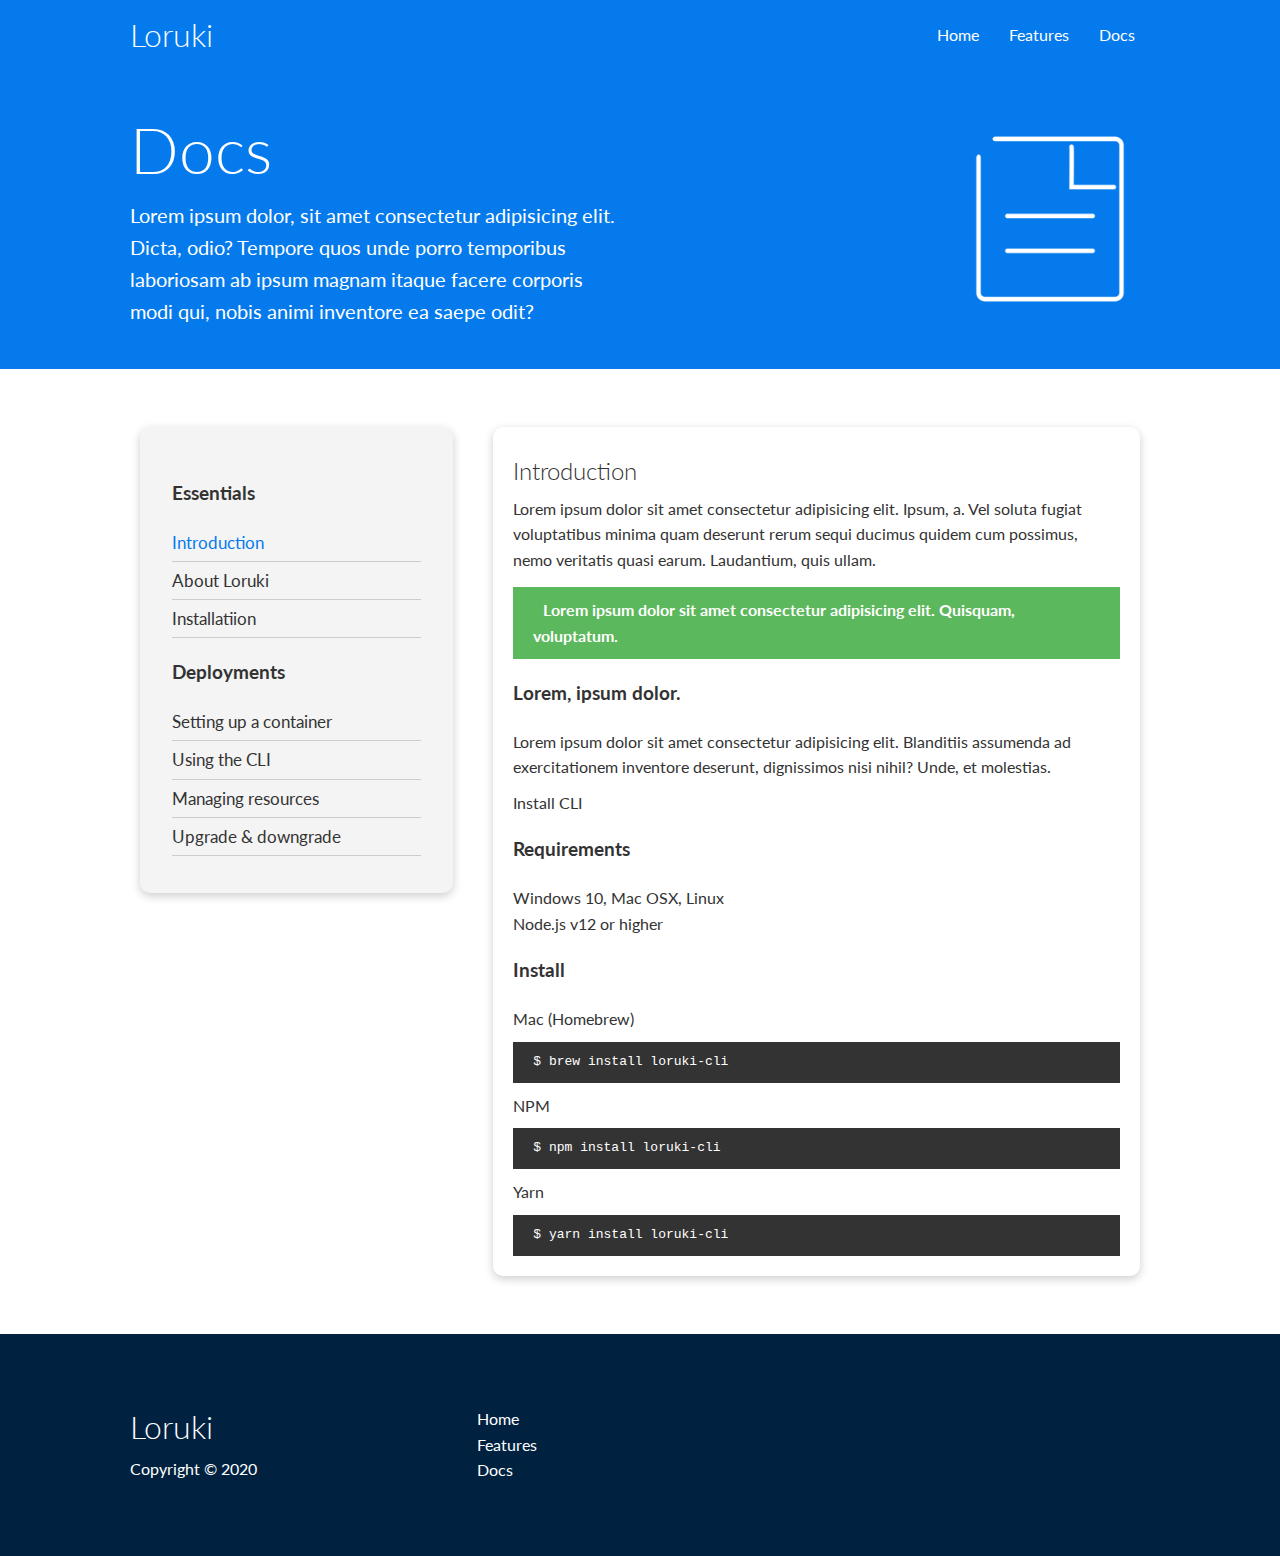
<file: docs.html>
<!-- This is not a test! -->

<!DOCTYPE html>
<html lang="en">
<head>
    <meta charset="UTF-8">
    <meta http-equiv="X-UA-Compatible" content="IE=edge">
    <meta name="viewport" content="width=device-width, initial-scale=1.0"> 
    <link rel="stylesheet" href="https://cdnjs.cloudflare.com/ajax/libs/font-awesome/5.15.1/css/all.min.css" integrity="sha512-+4zCK9k+qNFUR5X+cKL9EIR+ZOhtIloNl9GIKS57V1MyNsYpYcUrUeQc9vNfzsWfV28IaLL3i96P9sdNyeRssA==" crossorigin="anonymous" />
    <link rel="stylesheet" href="css/utilities.css">
    <link rel="stylesheet" href="css/style.css">

    <title>Loruki | Cloud Hosting For Everyone </title>
</head>
<body>
    <!-- Navbar -->
    <div class="navbar">
        <div class="container flex">
            <h1 class="logo">Loruki</h1>
            <nav>
              <ul>
                <li><a href="index.html">Home</a></li>
                <li><a href="features.html">Features</a></li>
                <li><a href="docs.html">Docs</a></li>
                </ul>
            </nav>
        </div>
    </div>

<!-- Head -->
    <section class="docs-head bg-primary py-3">
       <div class="container grid">
        <div>
            <h1 class="xl">Docs</h1>
            <p class="lead">Lorem ipsum dolor, sit amet consectetur adipisicing elit. Dicta, odio? Tempore quos unde porro temporibus laboriosam ab ipsum magnam itaque facere corporis modi qui, nobis animi inventore ea saepe odit?</p>
        </div>
        <img src="images/docs.png" alt="">
       </div>
    </section>

<!-- Docs main -->
<section class="docs-main my-4">
    <div class="container grid">
        <div class="card bg-light p-3">
            <h3 class="my-2">Essentials</h3>
            <nav>
                <ul>
                    <li><a class="text-primary" href="#">Introduction</a></li>
                    <li><a href="#">About Loruki</a></li>
                    <li><a href="#">Installatiion</a></li>
                </ul>
            </nav>

            <h3 class="my-2">Deployments</h3>
            <nav>
                <ul>
                    <li><a href="#">Setting up a container</a></li>
                    <li><a href="#">Using the CLI</a></li>
                    <li><a href="#">Managing resources</a></li>
                    <li><a href="#">Upgrade & downgrade</a></li>



                    
                </ul>
            </nav>
        </div>
        <div class="card">
            <h2>Introduction</h2>
            <p>Lorem ipsum dolor sit amet consectetur adipisicing elit. Ipsum, a. Vel soluta fugiat voluptatibus minima quam deserunt rerum sequi ducimus quidem cum possimus, nemo veritatis quasi earum. Laudantium, quis ullam.</p>
            <div class="alert alert-success">
                <i class="fas fa-info"></i> Lorem ipsum dolor sit amet consectetur adipisicing elit. Quisquam, voluptatum.
            </div>
            <h3>Lorem, ipsum dolor.</h3>
            <p>Lorem ipsum dolor sit amet consectetur adipisicing elit. Blanditiis assumenda ad exercitationem inventore deserunt, dignissimos nisi nihil? Unde, et molestias.</p>
            <a href="#" class="btn-btn-primary">Install CLI</a>

            <h3>Requirements</h3>
            <ul>
                <li>Windows 10, Mac OSX, Linux</li>
                <li>Node.js v12 or higher</li>
            </ul>
            <h3>Install</h3>
            <p>Mac (Homebrew)</p>
            <pre><code>$ brew install loruki-cli</code></pre>
            <p>NPM</p>
            <pre><code>$ npm install loruki-cli</code></pre>
            <p>Yarn</p>
            <pre><code>$ yarn install loruki-cli</code></pre>
        </div>
    </div>
</section>

    <!-- Footer -->

    <footer class="footer bg-dark py-5">
        <div class="container grid grid-3">
            <div>
                <h1>Loruki</h1>
                <p>Copyright &copy; 2020</p>
            </div>
            <nav>
                <ul>
                  <li><a href="index.html">Home</a></li>
                  <li><a href="features.html">Features</a></li>
                  <li><a href="docs.html">Docs</a></li>
                  </ul>
              </nav>
              <div class="social">
                <a href="#"><i class="fab fa-github fa-2x"></i></a>
                <a href="#"><i class="fab fa-facebook fa-2x"></i></a>
                <a href="#"><i class="fab fa-instagram fa-2x"></i></a>
                <a href="#"><i class="fab fa-twitter fa-2x"></i></a>
              </div>

        </div>
    </footer>

</body>
</html>
</file>
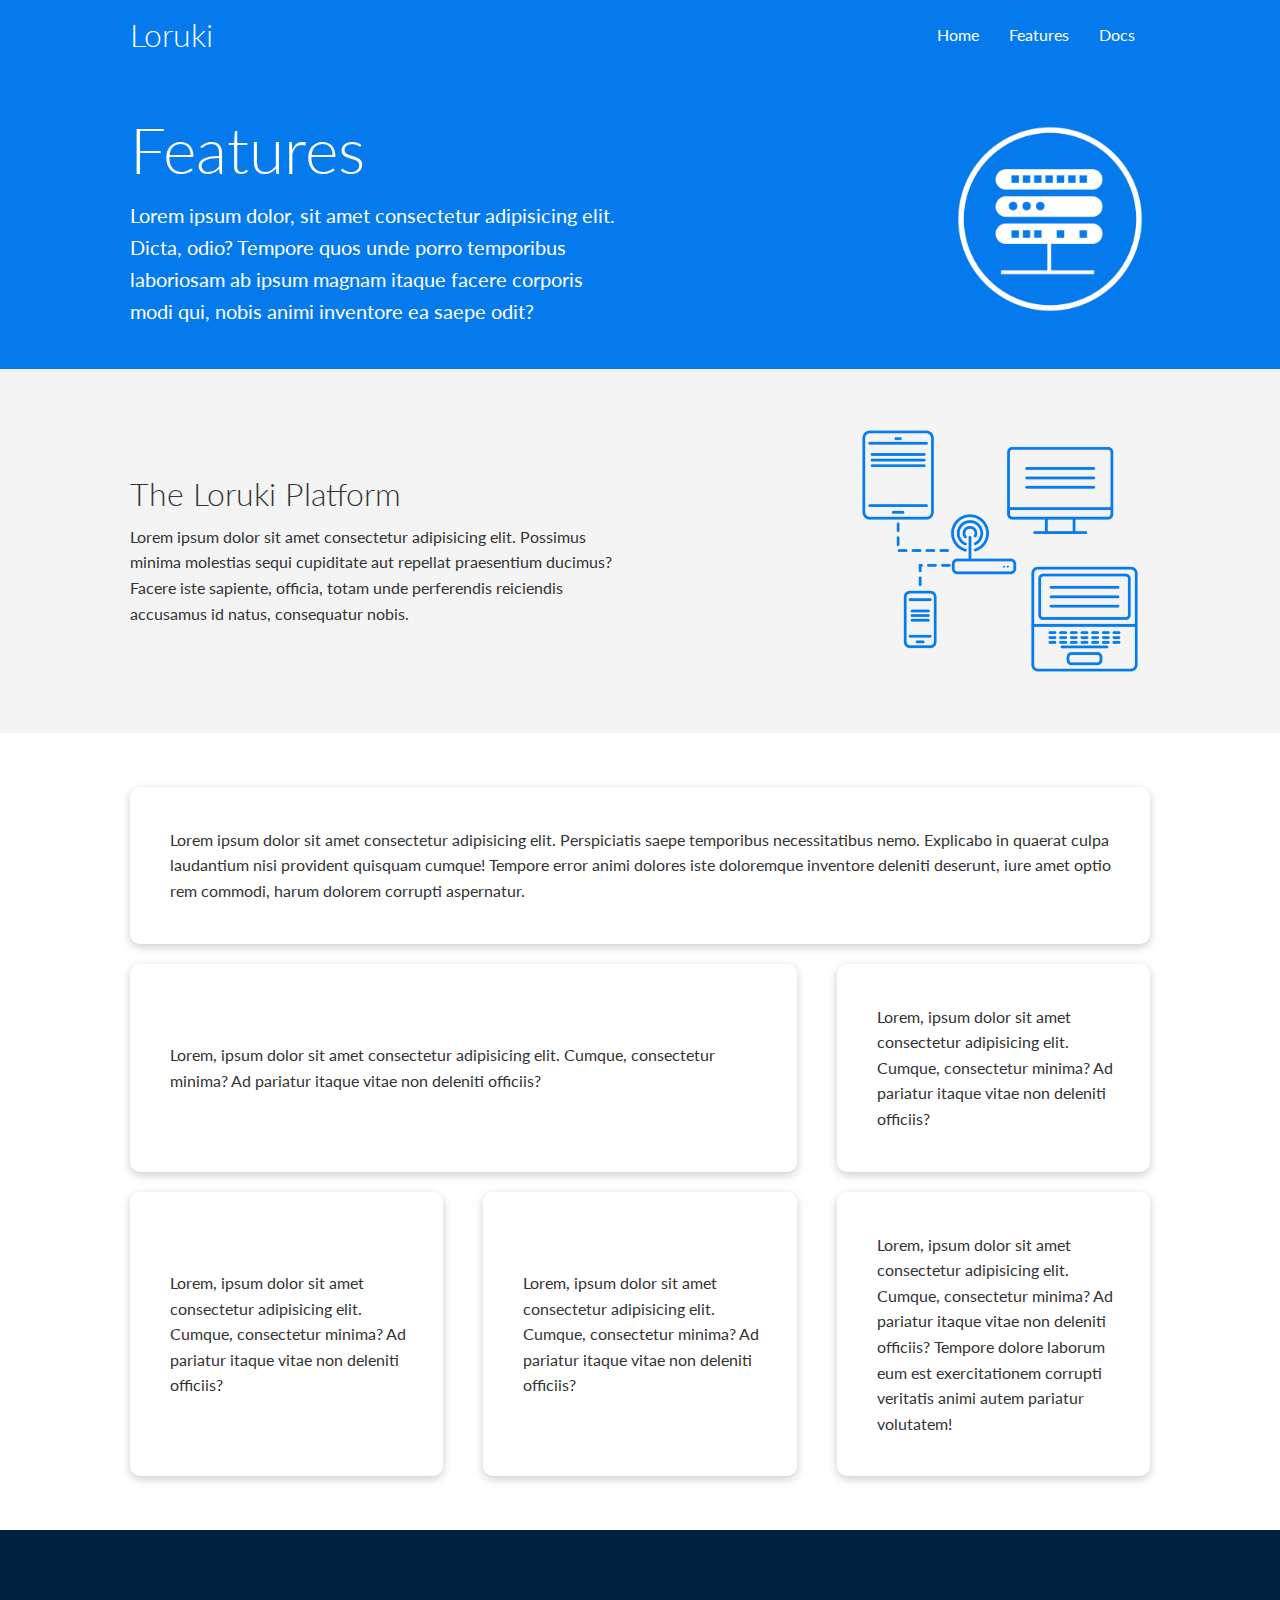
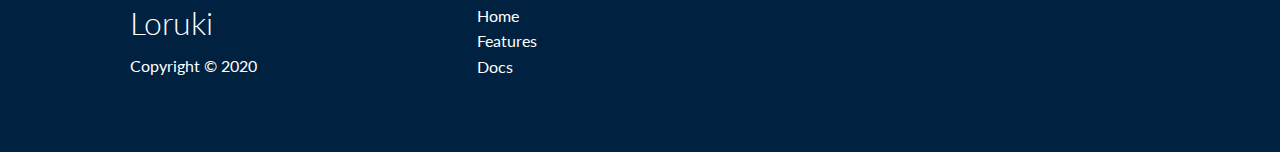
<file: features.html>
<!-- This is not a test! -->

<!DOCTYPE html>
<html lang="en">
<head>
    <meta charset="UTF-8">
    <meta http-equiv="X-UA-Compatible" content="IE=edge">
    <meta name="viewport" content="width=device-width, initial-scale=1.0"> 
    <link rel="stylesheet" href="https://cdnjs.cloudflare.com/ajax/libs/font-awesome/5.15.1/css/all.min.css" integrity="sha512-+4zCK9k+qNFUR5X+cKL9EIR+ZOhtIloNl9GIKS57V1MyNsYpYcUrUeQc9vNfzsWfV28IaLL3i96P9sdNyeRssA==" crossorigin="anonymous" />
    <link rel="stylesheet" href="css/utilities.css">
    <link rel="stylesheet" href="css/style.css">

    <title>Loruki | Cloud Hosting For Everyone </title>
</head>
<body>
    <!-- Navbar -->
    <div class="navbar">
        <div class="container flex">
            <h1 class="logo">Loruki</h1>
            <nav>
              <ul>
                <li><a href="index.html">Home</a></li>
                <li><a href="features.html">Features</a></li>
                <li><a href="docs.html">Docs</a></li>
                </ul>
            </nav>
        </div>
    </div>

<!-- Head -->
    <section class="features-head bg-primary py-3">
       <div class="container grid">
        <div>
            <h1 class="xl">Features</h1>
            <p class="lead">Lorem ipsum dolor, sit amet consectetur adipisicing elit. Dicta, odio? Tempore quos unde porro temporibus laboriosam ab ipsum magnam itaque facere corporis modi qui, nobis animi inventore ea saepe odit?</p>
        </div>
        <img src="images/server.png" alt="">
       </div>
    </section>


<!-- Sub Head -->
    <section class="features-sub-head bg-light py-3">
        <div class="container grid">
            <div>
                <h1 class="md">The Loruki Platform</h1>
                <p>Lorem ipsum dolor sit amet consectetur adipisicing elit. Possimus minima molestias sequi cupiditate aut repellat praesentium ducimus? Facere iste sapiente, officia, totam unde perferendis reiciendis accusamus id natus, consequatur nobis.</p>
            </div>
            <img src="images/server2.png" alt="">

        </div>
    </section>



    <section class="features-main my-2">
        <div class="container grid grid-3">
            <div class="card flex">
                <i class="fas fa-server fa-3x"></i>
                <p>Lorem ipsum dolor sit amet consectetur adipisicing elit. Perspiciatis saepe temporibus necessitatibus nemo. Explicabo in quaerat culpa laudantium nisi provident quisquam cumque! Tempore error animi dolores iste doloremque inventore deleniti deserunt, iure amet optio rem commodi, harum dolorem corrupti aspernatur.</p>

            </div>
            <div class="card flex">
                <i class="fas fa-network-wired fa-3x"></i>
                <p>Lorem, ipsum dolor sit amet consectetur adipisicing elit. Cumque, consectetur minima? Ad pariatur itaque vitae non deleniti officiis?</p>

            </div>
            <div class="card flex">
                <i class="fas fa-laptop-code fa-3x"></i>
                <p>Lorem, ipsum dolor sit amet consectetur adipisicing elit. Cumque, consectetur minima? Ad pariatur itaque vitae non deleniti officiis?</p>

            </div>
            <div class="card flex">
                <i class="fas fa-database fa-3x"></i>
                <p>Lorem, ipsum dolor sit amet consectetur adipisicing elit. Cumque, consectetur minima? Ad pariatur itaque vitae non deleniti officiis?</p>

            </div>
            <div class="card flex">
                <i class="fas fa-power-off fa-3x"></i>
                <p>Lorem, ipsum dolor sit amet consectetur adipisicing elit. Cumque, consectetur minima? Ad pariatur itaque vitae non deleniti officiis?</p>

            </div>
            <div class="card flex">
                <i class="fas fa-upload fa-3x"></i>
                <p>Lorem, ipsum dolor sit amet consectetur adipisicing elit. Cumque, consectetur minima? Ad pariatur itaque vitae non deleniti officiis? Tempore dolore laborum eum est exercitationem corrupti veritatis animi autem pariatur volutatem!</p>

            </div>
        </div>
    </section>

    <!-- Footer -->

    <footer class="footer bg-dark py-5">
        <div class="container grid grid-3">
            <div>
                <h1>Loruki</h1>
                <p>Copyright &copy; 2020</p>
            </div>
            <nav>
                <ul>
                  <li><a href="index.html">Home</a></li>
                  <li><a href="features.html">Features</a></li>
                  <li><a href="docs.html">Docs</a></li>
                  </ul>
              </nav>
              <div class="social">
                <a href="#"><i class="fab fa-github fa-2x"></i></a>
                <a href="#"><i class="fab fa-facebook fa-2x"></i></a>
                <a href="#"><i class="fab fa-instagram fa-2x"></i></a>
                <a href="#"><i class="fab fa-twitter fa-2x"></i></a>
              </div>

        </div>
    </footer>

</body>
</html>
</file>
<file: css/utilities.css>
/* Utilities */

.card {
    background-color: #fff;
    color: #333;
    border-radius: 10px;
    box-shadow: 0 3px 10px rgba(0,0,0,0.2);
    padding: 20px;
    margin: 10px;
}

.btn {
    display: inline-block;
    padding: 10px 30px;
    cursor: pointer;
    background: var(--primary-color);
    color: #fff;
    border: none;
    border-radius: 5px;

}

.btn-outline {
    background-color: transparent;
    border: 1px #fff solid; 
}

.btn:hover {
    transform: scale(.98);
}

/* Background & colored buttons */
.bg-primary, .btn-primary {
    background-color: var(--primary-color);
    color: #fff;
}

.bg-secondary, .btn-secondary {
    background-color: var(--secondary-color);
    color: #fff;
}

.bg-dark, .btn-dark {
    background-color: var(--dark-color);
    color: #fff;
}

.bg-light, .btn-light {
    background-color: var(--light-color);
    color: #333;
}

.container {
    max-width: 1100px;
    margin: 0 auto;
    overflow: auto;
    padding: 0 40px;
}

.bg-primary a,
.bg-secondary a,
.bg-dark a {
    color: #fff;
}


/* Text colors */

.text-primary {
    color: var(--primary-color);
}

.text-secondary {
    color: var(--secondary-color);
}

.text-dark {
    color: var(--dark-color);
}

.text-light{
    color: var(--light-color);

}


/* Text sizes */

.lead {
    font-size: 20px;
}

.sm {
    font-size: 1rem;
}

.md {
    font-size: 2rem;
}

.lg {
    font-size: 3rem;
}

.xl {
    font-size: 4rem;
}

.text-center {
    text-align: center;
}

.flex {
    display: flex;
    justify-content: center;
    align-items: center;
    height: 100%;

}

.grid {
    display: grid;
    grid-template-columns: repeat(2, 1fr);
    gap: 20px;
    justify-content: center;
    align-items: center;
    height: 100%;
}

.grid-3 {
    grid-template-columns: repeat(3, 1fr);
}


/* Alert */
.alert {
    background-color: var(--light-color);
    padding: 10px 20px;
    font-weight: bold;
    margin: 15px 0;
}

.alert i {
    margin-right: 10px;
}

.alert-success {
    background-color: var(--success-color);
    color: #fff;
}

.alert-error {
    background-color: var(--error-color);
    color: #fff;

}

/* Margin */
.my-1 {
    margin: 1rem 0;
}

.my-2 {
    margin: 1.5rem 0;
}

.my-3 {
    margin: 2rem 0;
}

.my-4 {
    margin: 3rem 0;
}

.my-5 {
    margin: 4rem 0;
}


.m-1 {
    margin: 1rem;
}

.m-2 {
    margin: 1.5rem;
}

.m-3 {
    margin: 2rem;
}

.m-4 {
    margin: 3rem;
}

.m-5 {
    margin: 4rem;
}


/* Padding */
.py-1 {
    padding: 1rem 0;
}

.py-2 {
    padding: 1.5rem 0;
}

.py-3 {
    padding: 2rem 0;
}

.py-4 {
    padding: 3rem 0;
}

.py-5 {
    padding: 4rem 0;
}


.p-1 {
    padding: 1rem;
}

.p-2 {
    padding: 1.5rem;
}

.p-3 {
    padding: 2rem;
}

.p-4 {
    padding: 3rem;
}

.p-5 {
    padding: 4rem;
}
</file>
<file: css/style.css>
@import url('https://fonts.googleapis.com/css2?family=Lato:wght@300&display=swap');


:root {
    --primary-color: #047aed;
    --secondary-color: #1c3fa8;
    --dark-color: #002240;
    --light-color: #f4f4f4;
    --success-color: #5cb85c;
    --error-color: #d9534f;
}

* {
    box-sizing: border-box;
    padding: 0;
    margin: 0;
}

body {
    font-family: "Lato", sans-serif;
    color: #333;
    line-height: 1.6;
}

ul {
    list-style-type: none;
}

a {
    text-decoration: none;
    color: #333
}

h1, h2 {
    font-weight: 300;
    line-height: 1.2;
    margin: 10px 0;
}

p {
    margin: 10px 0;
}

img {
    width: 100%;
}

code, pre {
    background-color: #333;
    color: #fff;
    padding: 10px;
}

.hidden {
    visibility: hidden;
    height: 0;
}

/* Navbar */

.navbar {
    background-color: var(--primary-color);
    color: #fff;
    height: 70px;
}

.navbar ul {
    display: flex;
}

.navbar a {
    color: #fff;
    padding: 10px;
    margin: 0 5px;

}

.navbar a:hover {
    border-bottom: 2px #fff solid;
}

.navbar .flex {
    justify-content: space-between;
}


/* Showcase */

.showcase {
    height: 400px;
    background-color: var(--primary-color);
    color: #fff;
    position: relative;
}

.showcase h1 {
    font-size: 40px;
}

.showcase p {
    margin: 20px 0;
}

.showcase .grid {
    overflow: visible;
    grid-template-columns: 55% 45%;
    gap: 30px;
}

.showcase-text {
    animation: slideInFromLeft 1s ease-in;
}

.showcase-form {
    position: relative;
    top: 60px;
    height: 350px;
    width: 400px;
    padding: 40px;
    z-index: 100;
    animation: slideInFromRight 1s ease-in;
}

.showcase-form .form-control {
    margin: 30px 0;

}

.showcase-form input[type="text"],
.showcase-form input[type="email"] {
    border: 0;
    border-bottom: 1px solid #b4becb;
    width: 100%;
    padding: 3px;
    font-size: 16px;

}

.showcase-form input:focus {
    outline: none;
}


.showcase::before, .showcase::after {
    content: "";
    position: absolute;
    height: 100px;
    bottom: -70px;
    right: 0;
    left: 0;
    background: #fff;
    transform: skewY(-3deg);
    -webkit-transform: skewY(-3deg);
    -moz-transform: skewY(-3deg);
    -ms-transform: skewY(-3deg);


}

/* Stats */
.stats {
    padding-top: 100px;
    animation: slideInFromBottom 1s ease-in;

}


.stats-heading {
    max-width: 500px;
    margin: auto;
}

.stats .grid h3 {
    font-size: 35px;
}

.stats .grid p {
    font-size: 20px;
    font-weight: bold;
}

/* Cli */

.cli .grid {
    grid-template-columns: repeat(3, 1fr);
    grid-template-rows: repeat(2, 1fr);
}

.cli .grid > *:first-child {
    grid-column: 1 / span 2;
    grid-row: 1 / span 2;
}

/* Cloud */

.cloud .grid {
    grid-template-columns: 4fr 3fr;
}

/* Languages */

.languages .flex {
    flex-wrap: wrap;
}

.languages .card {
    text-align: center;
    margin: 18px 10px 40px;
    transition: transform 0.2s ease-in;
}

.languages .card h4 {
    font-size: 20px;
    margin-bottom: 10px;
}

.languages .card:hover {
    transform: translateY(-15px);
}


/* Features */

.features-head img,
.docs-head img {
    width: 200px;
    justify-self: flex-end;
}

.features-sub-head img {
    width: 300px;
    justify-self: flex-end;
}

.features-main .card > i {
    margin-right: 20px;
}

.features-main .grid {
    padding: 30px;
}

.features-main .grid >*:first-child {
    grid-column: 1 / span 3;
}

.features-main .grid >*:nth-child(2) {
    grid-column: 1 / span 2;
}

/* Docs */

.docs-main h3 {
    margin: 20px 0;
}

.docs-main .grid {
    grid-template-columns: 1fr 2fr;
    align-items: flex-start;
}

.docs-main nav li {
    font-size: 17px;
    padding-bottom: 5px;
    margin-bottom: 5px;
    border-bottom: 1px #ccc solid;
}

.docs-main a:hover {
    font-weight: bold;
}

/* Footer */

.footer .social a {
    margin: 0 10px;
}


/* Animation */
@keyframes slideInFromLeft {
    0% {
        transform: translateX(-100%);
    }

    100% {
        transform: translateX(0);
    }
}

@keyframes slideInFromRight {
    0% {
        transform: translateX(100%);
    }

    100% {
        transform: translateX(0);
    }
}

@keyframes slideInFromTop {
    0% {
        transform: translateY(-100%);
    }

    100% {
        transform: translateX(0);
    }
}

@keyframes slideInFromBottom {
    0% {
        transform: translateY(100%);
    }

    100% {
        transform: translateX(0);
    }
}
   


/* Tablets and under */


@media(max-width: 768px) {
    .grid,
    .showcase .grid,
    .cli .grid,
    .cloud .grid,
    .features-main .grid,
    .docs-main .grid {
        grid-template-columns: 1fr;
        grid-template-rows: 1fr;
    }

    .showcase {
        height: auto;
    }

    .showcase-test {
        text-align: center;
        margin-top: 40px;
        animation: slideInFromTop 1s ease-in;
    }

    .showcase-form {
        justify-self: center;
        margin: auto;
        animation: slideInFromBottom 1s ease-in;
    }

    .cli .grid > *:first-child {
        grid-column: 1;
        grid-row: 1;
    }

    .features-head,
    .features-sub-head,
    .docs-head {
        text-align: center;
    }

    .features-head img,
    .features-sub-head img,
    .docs-head img {
        justify-self: center;
    }

    .features-main .grid > *:first-child,
    .features-main .grid > *:nth-child(2) {
        grid-column: 1;
    }

}

/* Mobile */

@media(max-width: 600px) { /*should be 500px, it's 600px for test */
    .navbar {
        height: 110px;
    }

    .navbar .flex {
        flex-direction: column;
    }

    .navbar ul {
        padding: 10px;
        background-color: rgba(0, 0, 0, 0.1);
    }
}
</file>
